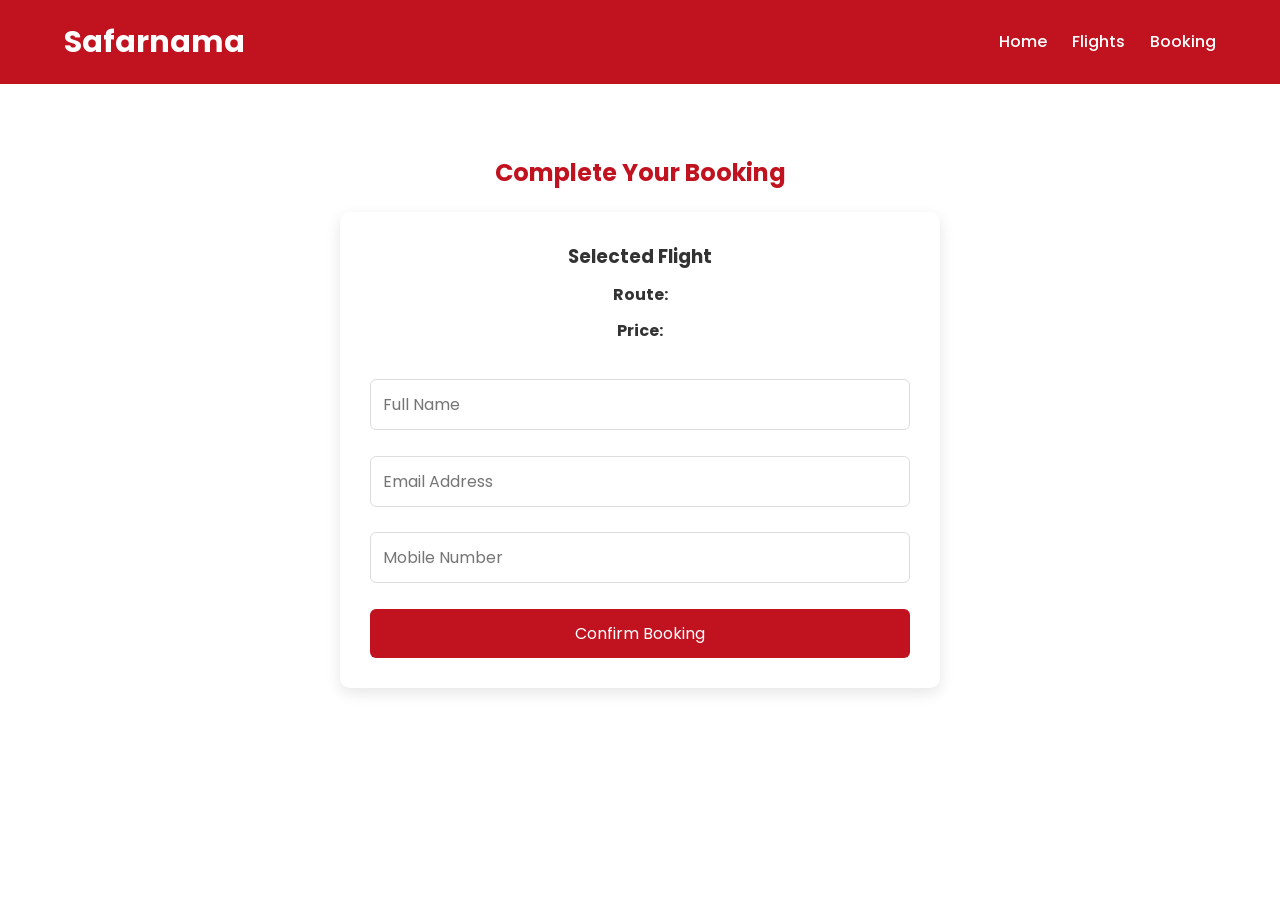
<file: booking.html>
<!DOCTYPE html>
<html lang="en">
<head>
    <meta charset="UTF-8">
    <meta name="viewport" content="width=device-width, initial-scale=1.0">
    <title>Book Your Trip | Safarnama</title>

    <link href="https://fonts.googleapis.com/css2?family=Poppins:wght@300;400;500;600;700&display=swap" rel="stylesheet">
    <link rel="stylesheet" href="style.css">
</head>

<body>

<header>
    <nav class="navbar">
        <div class="logo"> Safarnama</div>

        <ul class="nav-links">
            <li><a href="index.html">Home</a></li>
            <li><a href="flights.html">Flights</a></li>
            <li><a href="booking.html">Booking</a></li>
        </ul>
    </nav>
</header>

<section class="contact">

    <h2>Complete Your Booking</h2>

    <div class="feature" style="max-width:600px; margin:auto;">

        <h3>Selected Flight</h3>

        <p><strong>Route:</strong> <span id="route"></span></p>

        <p><strong>Price:</strong> <span id="price"></span></p>

        <br>

        <form id="bookingForm">

            <input type="text" id="name" placeholder="Full Name" required><br><br>

            <input type="email" id="email" placeholder="Email Address" required><br><br>

            <input type="tel" id="phone" placeholder="Mobile Number" required><br><br>

            <button type="submit">Confirm Booking</button>

        </form>

    </div>

</section>

<script>

const bookingType = localStorage.getItem("bookingType");

if (bookingType === "Hotel") {

    document.getElementById("route").innerText =
    localStorage.getItem("hotelName");

    document.getElementById("price").innerText =
    localStorage.getItem("hotelPrice");

} else {

    document.getElementById("route").innerText =
    localStorage.getItem("flightRoute");

    document.getElementById("price").innerText =
    localStorage.getItem("flightPrice");

}

document.getElementById("bookingForm").addEventListener("submit",function(e){

e.preventDefault();

const name=document.getElementById("name").value;

localStorage.setItem("customerName",name);

window.location.href="confirmation.html";

});

</script>

</body>
</html>
</file>
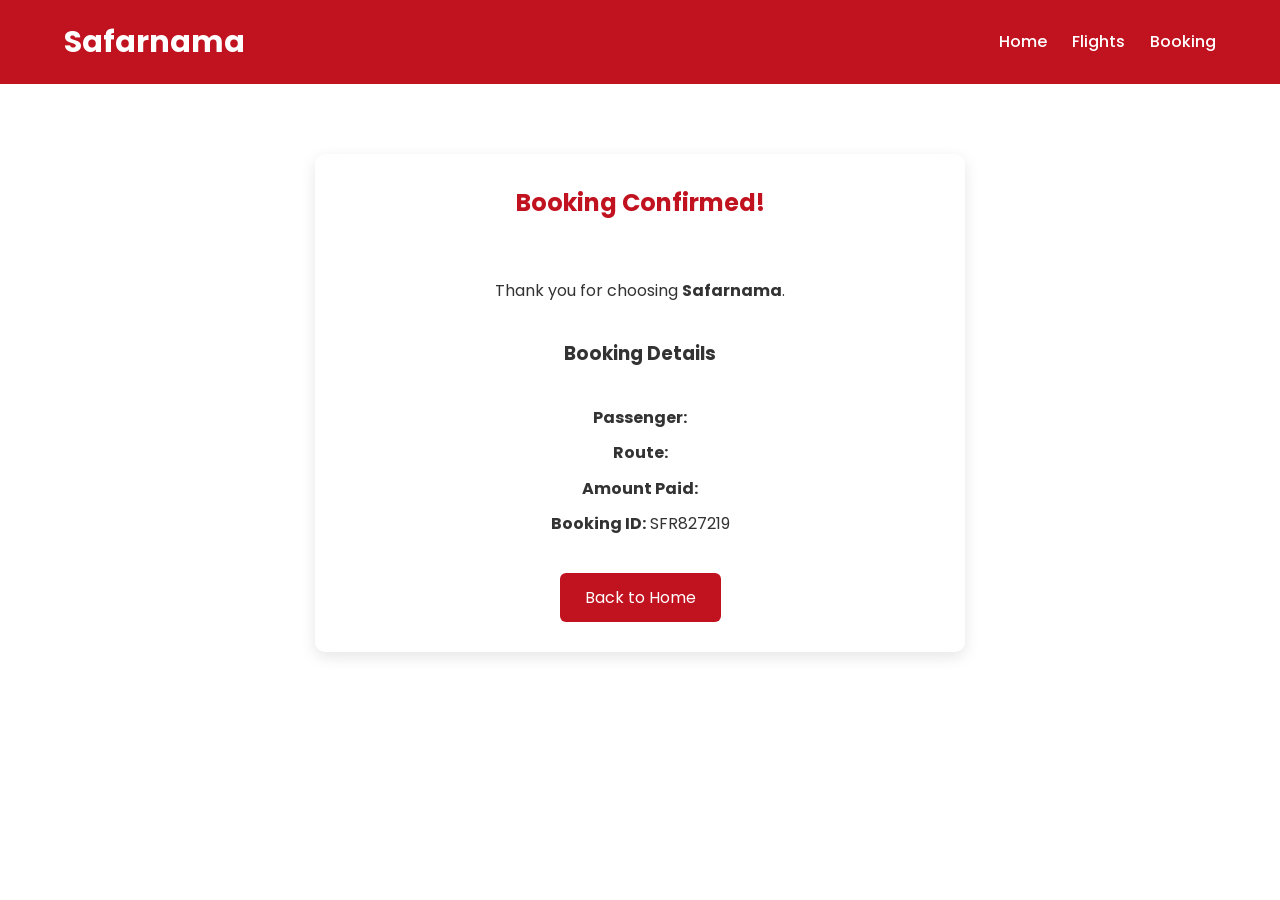
<file: confirmation.html>
<!DOCTYPE html>
<html lang="en">
<head>
    <meta charset="UTF-8">
    <meta name="viewport" content="width=device-width, initial-scale=1.0">
    <title>Booking Confirmed | Safarnama</title>

    <link href="https://fonts.googleapis.com/css2?family=Poppins:wght@300;400;500;600;700&display=swap" rel="stylesheet">
    <link rel="stylesheet" href="style.css">
</head>

<body>

<header>
    <nav class="navbar">

        <div class="logo">Safarnama</div>

        <ul class="nav-links">
            <li><a href="index.html">Home</a></li>
            <li><a href="flights.html">Flights</a></li>
            <li><a href="booking.html">Booking</a></li>
        </ul>

    </nav>
</header>

<section class="contact">

    <div class="feature" style="max-width:650px;margin:auto;">

        <h2> Booking Confirmed!</h2>

        <br>

        <p>Thank you for choosing <strong>Safarnama</strong>.</p>

        <br>

        <h3>Booking Details</h3>

        <br>

        <p><strong>Passenger:</strong> <span id="name"></span></p>

        <p><strong>Route:</strong> <span id="route"></span></p>

        <p><strong>Amount Paid:</strong> <span id="price"></span></p>

        <p><strong>Booking ID:</strong> <span id="bookingId"></span></p>

        <br>

        <button onclick="window.location.href='index.html'">
            Back to Home
        </button>

    </div>

</section>

<script>

document.getElementById("name").innerText =
localStorage.getItem("customerName");

const bookingType = localStorage.getItem("bookingType");

if (bookingType === "Hotel") {

    document.getElementById("route").innerText =
    localStorage.getItem("hotelName");

    document.getElementById("price").innerText =
    localStorage.getItem("hotelPrice");

} else {

    document.getElementById("route").innerText =
    localStorage.getItem("flightRoute");

    document.getElementById("price").innerText =
    localStorage.getItem("flightPrice");

}
const bookingId =
"SFR" + Math.floor(Math.random()*900000 + 100000);

document.getElementById("bookingId").innerText = bookingId;

</script>

</body>
</html>
</file>
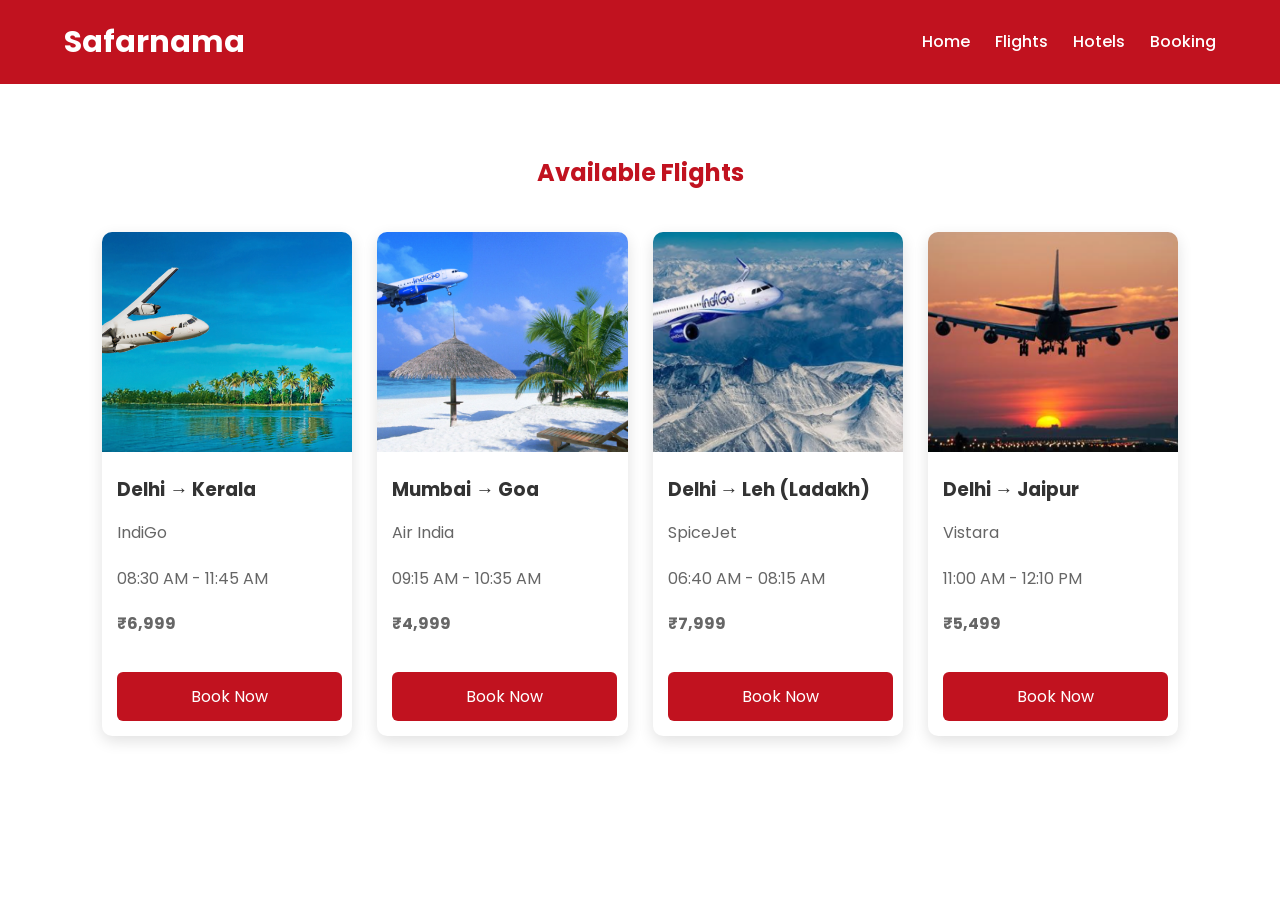
<file: flights.html>
<!DOCTYPE html>
<html lang="en">
<head>
    <meta charset="UTF-8">
    <meta name="viewport" content="width=device-width, initial-scale=1.0">
    <title>Flights | Safarnama</title>

    <link rel="preconnect" href="https://fonts.googleapis.com">
    <link href="https://fonts.googleapis.com/css2?family=Poppins:wght@300;400;500;600;700&display=swap" rel="stylesheet">

    <link rel="stylesheet" href="style.css">
</head>

<body>

<header>
    <nav class="navbar">
        <div class="logo"> Safarnama</div>

        <ul class="nav-links">
            <li><a href="index.html">Home</a></li>
            <li><a href="flights.html">Flights</a></li>
            <li><a href="hotels.html">Hotels</a></li>
            <li><a href="booking.html">Booking</a></li>
        </ul>
    </nav>
</header>

<section class="destinations">

    <h2>Available Flights</h2>

    <div class="destination-container">

        <div class="card">
    <img src="images/kerala-flight.jpg" alt="Kerala">
    <h3>Delhi → Kerala</h3>
    <p>IndiGo</p>
    <p>08:30 AM - 11:45 AM</p>
    <p><strong>₹6,999</strong></p>
    <button onclick="bookFlight('Delhi to Kerala','₹6,999')">Book Now</button>
</div>

<div class="card">
    <img src="images/goa-flight.jpg" alt="Goa">
    <h3>Mumbai → Goa</h3>
    <p>Air India</p>
    <p>09:15 AM - 10:35 AM</p>
    <p><strong>₹4,999</strong></p>
    <button onclick="bookFlight('Mumbai to Goa','₹4,999')">Book Now</button>
</div>

<div class="card">
    <img src="images/ladakh-flight.jpg" alt="Ladakh">
    <h3>Delhi → Leh (Ladakh)</h3>
    <p>SpiceJet</p>
    <p>06:40 AM - 08:15 AM</p>
    <p><strong>₹7,999</strong></p>
    <button onclick="bookFlight('Delhi to Ladakh','₹7,999')">Book Now</button>
</div>

<div class="card">
    <img src="images/rajasthan-flight.jpg" alt="Rajasthan">
    <h3>Delhi → Jaipur</h3>
    <p>Vistara</p>
    <p>11:00 AM - 12:10 PM</p>
    <p><strong>₹5,499</strong></p>
    <button onclick="bookFlight('Delhi to Rajasthan','₹5,499')">Book Now</button>
</div>
</section>

<script>

function bookFlight(route, price){

localStorage.setItem("bookingType", "Flight");
    localStorage.setItem("flightRoute", route);
    localStorage.setItem("flightPrice", price);

    window.location.href="booking.html";

}

</script>

</body>
</html>
</file>
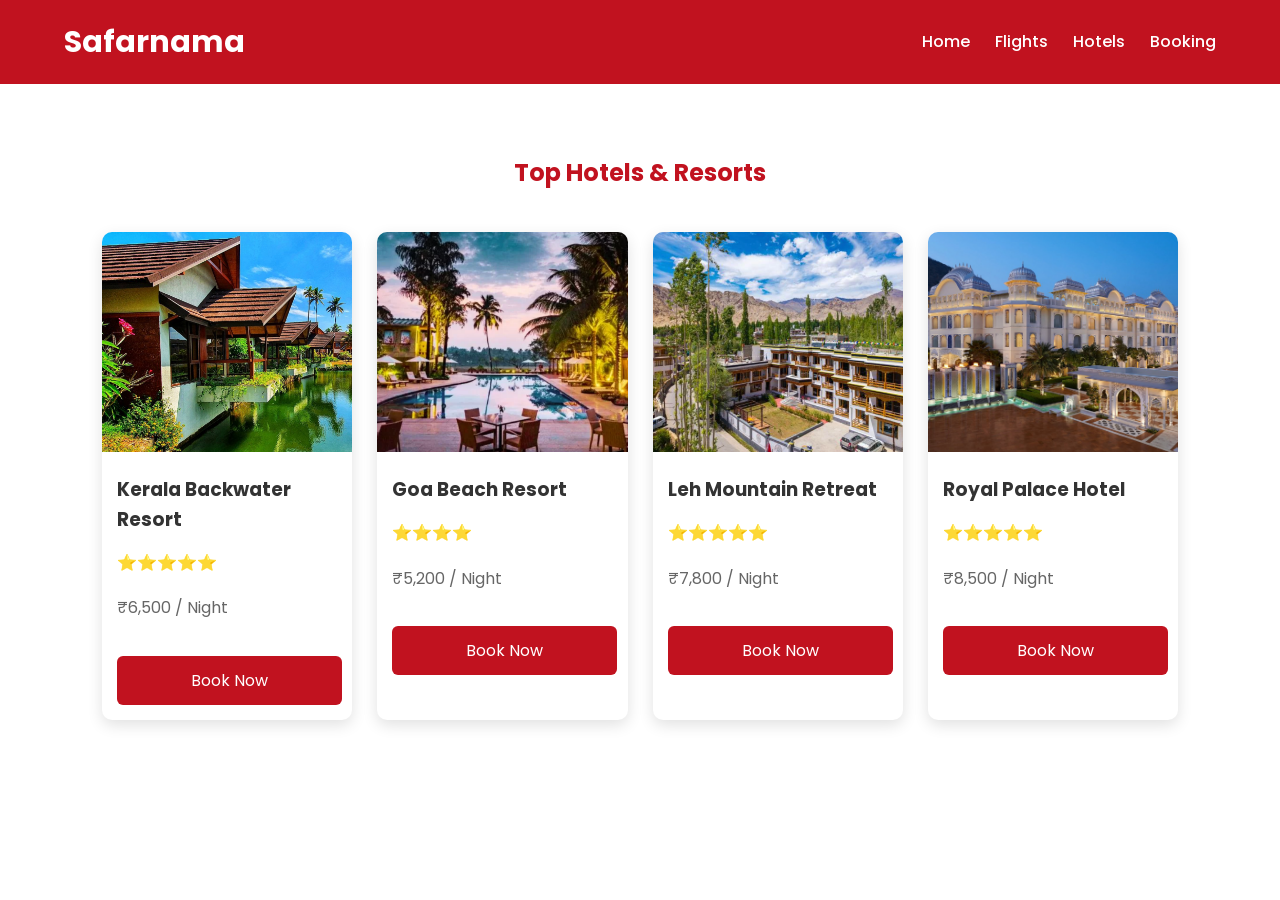
<file: hotels.html>
<!DOCTYPE html>
<html lang="en">
<head>
    <meta charset="UTF-8">
    <meta name="viewport" content="width=device-width, initial-scale=1.0">
    <title>Hotels | Safarnama</title>

    <link href="https://fonts.googleapis.com/css2?family=Poppins:wght@300;400;500;600;700&display=swap" rel="stylesheet">
    <link rel="stylesheet" href="style.css">
</head>
<body>

<header>
    <nav class="navbar">
        <div class="logo"> Safarnama</div>

        <ul class="nav-links">
            <li><a href="index.html">Home</a></li>
            <li><a href="flights.html">Flights</a></li>
            <li><a href="hotels.html">Hotels</a></li>
            <li><a href="booking.html">Booking</a></li>
        </ul>
    </nav>
</header>

<section class="destinations">

    <h2>Top Hotels & Resorts</h2>

    <div class="destination-container">

        <div class="card">
            <img src="images/kerala-hotel.jpg" alt="Kerala Resort">
            <h3>Kerala Backwater Resort</h3>
            <p>⭐⭐⭐⭐⭐</p>
            <p>₹6,500 / Night</p>
            <button onclick="bookHotel('Kerala Backwater Resort','₹6,500 / Night')">
    Book Now
</button>
        </div>

        <div class="card">
            <img src="images/goa-hotel.jpg" alt="Goa Hotel">
            <h3>Goa Beach Resort</h3>
            <p>⭐⭐⭐⭐</p>
            <p>₹5,200 / Night</p>
            <button onclick="bookHotel('Goa Beach Resort','₹5,200 / Night')">
    Book Now
</button>
        </div>

        <div class="card">
            <img src="images/ladakh-hotel.jpg" alt="Ladakh Hotel">
            <h3>Leh Mountain Retreat</h3>
            <p>⭐⭐⭐⭐⭐</p>
            <p>₹7,800 / Night</p>
            <button onclick="bookHotel('Leh Mountain Retreat','₹7,800 / Night')">
    Book Now
</button>
        </div>

        <div class="card">
            <img src="images/rajasthan-hotel.jpg" alt="Rajasthan Hotel">
            <h3>Royal Palace Hotel</h3>
            <p>⭐⭐⭐⭐⭐</p>
            <p>₹8,500 / Night</p>
            <button onclick="bookHotel('Royal Palace Hotel','₹8,500 / Night')">
    Book Now
</button>
        </div>

    </div>

</section>
<script>

function bookHotel(hotel, price){

    localStorage.setItem("bookingType", "Hotel");

    localStorage.setItem("hotelName", hotel);

    localStorage.setItem("hotelPrice", price);

    window.location.href = "booking.html";

}

</script>

</body>
</html>
</file>
<file: style.css>
/* =========================
   GOOGLE FONT & RESET
========================= */

*{
    margin:0;
    padding:0;
    box-sizing:border-box;
    font-family:'Poppins',sans-serif;
}

body{
    background:#ffffff;
    color:#333;
    line-height:1.6;
}


header{
    background:#c1121f;
    position:sticky;
    top:0;
    z-index:1000;
}

.navbar{
    width:90%;
    margin:auto;
    display:flex;
    justify-content:space-between;
    align-items:center;
    padding:18px 0;
}

.logo{
    color:#fff;
    font-size:30px;
    font-weight:700;
}

.nav-links{
    display:flex;
    list-style:none;
}

.nav-links li{
    margin-left:25px;
}

.nav-links a{
    text-decoration:none;
    color:white;
    font-weight:500;
    transition:.3s;
}

.nav-links a:hover{
    color:#ffd6d6;
}

/* =========================
        HERO
========================= */

.hero{
    position:relative;
    height:90vh;
    display:flex;
    justify-content:center;
    align-items:center;
    overflow:hidden;
    text-align:center;
}

.hero-video{
    position:absolute;
    top:0;
    left:0;
    width:100%;
    height:100%;
    object-fit:cover;
    z-index:-2;
}

.hero::before{
    content:"";
    position:absolute;
    top:0;
    left:0;
    width:100%;
    height:100%;
    background:rgba(193,18,31,0.45);
    z-index:-1;
}

.hero-content{
    color:white;
    width:90%;
    max-width:900px;
}

.search-box{
    background:white;
    padding:20px;
    border-radius:12px;
    display:flex;
    flex-wrap:wrap;
    justify-content:center;
    gap:15px;
}

.search-box input,
.search-box select{
    padding:12px;
    width:180px;
    border:1px solid #ddd;
    border-radius:6px;
}

.search-box button{
    background:#c1121f;
    color:white;
    border:none;
    padding:12px 25px;
    border-radius:6px;
    cursor:pointer;
    transition:.3s;
}

.search-box button:hover{
    background:#900c16;
}

/* =========================
     DESTINATIONS
========================= */

.destinations{
    padding:70px 8%;
}

.destinations h2{
    text-align:center;
    margin-bottom:40px;
    color:#c1121f;
}

.destination-container{
    display:grid;
    grid-template-columns:repeat(auto-fit,minmax(250px,1fr));
    gap:25px;
}

.card{
    background:white;
    border-radius:10px;
    overflow:hidden;
    box-shadow:0 5px 15px rgba(0,0,0,.12);
    transition:.3s;
}

.card:hover{
    transform:translateY(-10px);
}

.card img{
    width:100%;
    height:220px;
    object-fit:cover;
}

.card h3{
    padding:15px;
}

.card p{
    padding:0 15px 20px;
    color:#666;
}

.features{
    background:#fff5f5;
    padding:70px 8%;
}

.features h2{
    text-align:center;
    color:#c1121f;
    margin-bottom:40px;
}

.feature-box{
    display:grid;
    grid-template-columns:repeat(auto-fit,minmax(220px,1fr));
    gap:20px;
}

.feature{
    background:white;
    padding:30px;
    border-radius:10px;
    text-align:center;
    box-shadow:0 5px 15px rgba(0,0,0,.1);
}

.offers{
    padding:70px 8%;
}

.offers h2{
    text-align:center;
    color:#c1121f;
    margin-bottom:40px;
}

.offer-container{
    display:grid;
    grid-template-columns:repeat(auto-fit,minmax(250px,1fr));
    gap:20px;
}

.offer-card{
    background:#c1121f;
    color:white;
    padding:35px;
    border-radius:10px;
    text-align:center;
}

.testimonials{
    background:#fff5f5;
    padding:70px 8%;
}

.testimonials h2{
    text-align:center;
    color:#c1121f;
    margin-bottom:40px;
}

.testimonial-container{
    display:grid;
    grid-template-columns:repeat(auto-fit,minmax(250px,1fr));
    gap:20px;
}

.testimonial{
    background:white;
    padding:25px;
    border-radius:10px;
    box-shadow:0 5px 15px rgba(0,0,0,.1);
}


.contact{
    text-align:center;
    padding:70px 20px;
}

.contact h2{
    color:#c1121f;
    margin-bottom:20px;
}

.contact p{
    margin:10px 0;
}

/* =========================
        FOOTER
========================= */

footer{
    background:#c1121f;
    color:white;
    text-align:center;
    padding:20px;
}

@media(max-width:768px){

.navbar{
    flex-direction:column;
}

.nav-links{
    flex-direction:column;
    text-align:center;
    margin-top:15px;
}

.nav-links li{
    margin:10px 0;
}

.hero-content h1{
    font-size:35px;
}

.search-box{
    flex-direction:column;
}

.search-box input,
.search-box select,
.search-box button{
    width:100%;
}

}
.card button{
    width:90%;
    margin:15px;
    padding:12px;
    background:#c1121f;
    color:white;
    border:none;
    border-radius:6px;
    cursor:pointer;
    font-size:16px;
}

.card button:hover{
    background:#900c16;
}
#bookingForm input{
    width:100%;
    padding:12px;
    border:1px solid #ddd;
    border-radius:6px;
    font-size:16px;
}

#bookingForm button{
    width:100%;
    padding:12px;
    background:#c1121f;
    color:white;
    border:none;
    border-radius:6px;
    font-size:16px;
    cursor:pointer;
}

#bookingForm button:hover{
    background:#900c16;
}
.contact button{
    background:#c1121f;
    color:white;
    border:none;
    padding:12px 25px;
    border-radius:6px;
    cursor:pointer;
    font-size:16px;
    transition:0.3s;
}

.contact button:hover{
    background:#900c16;
}
</file>
